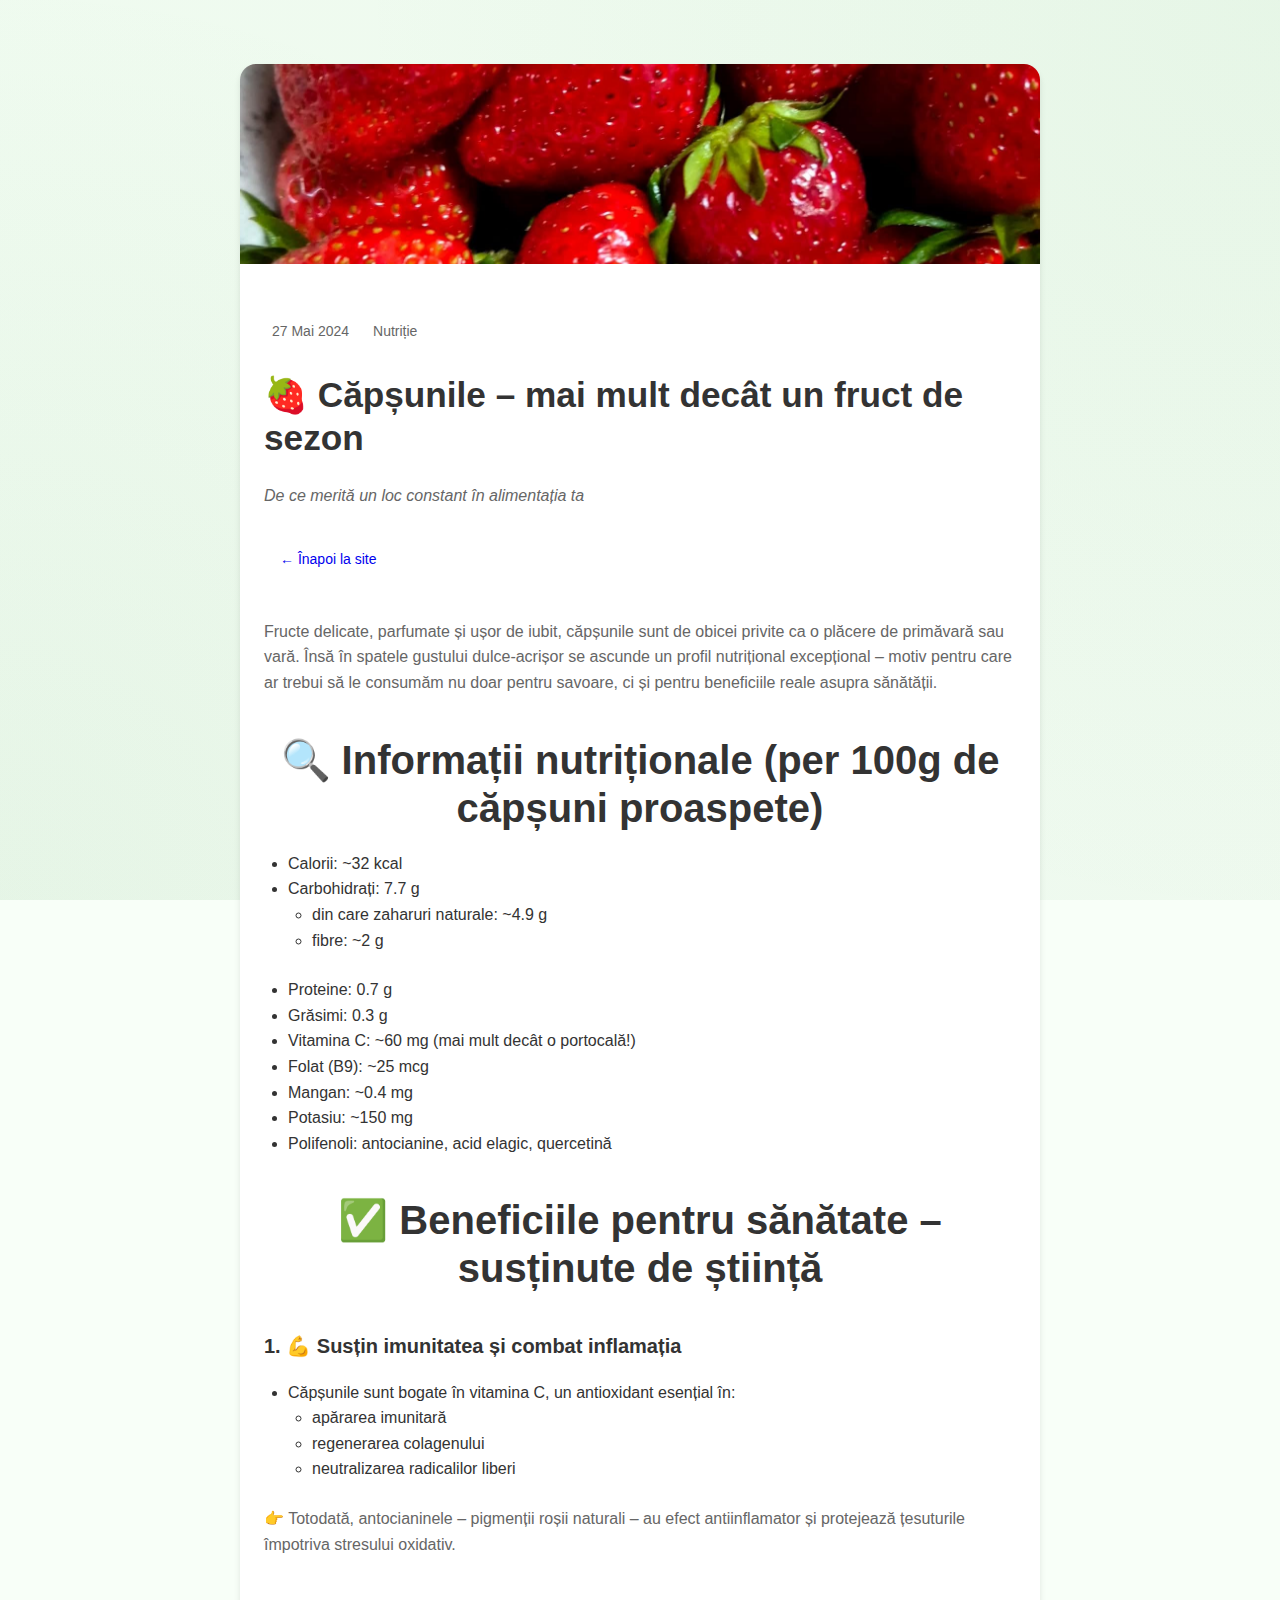
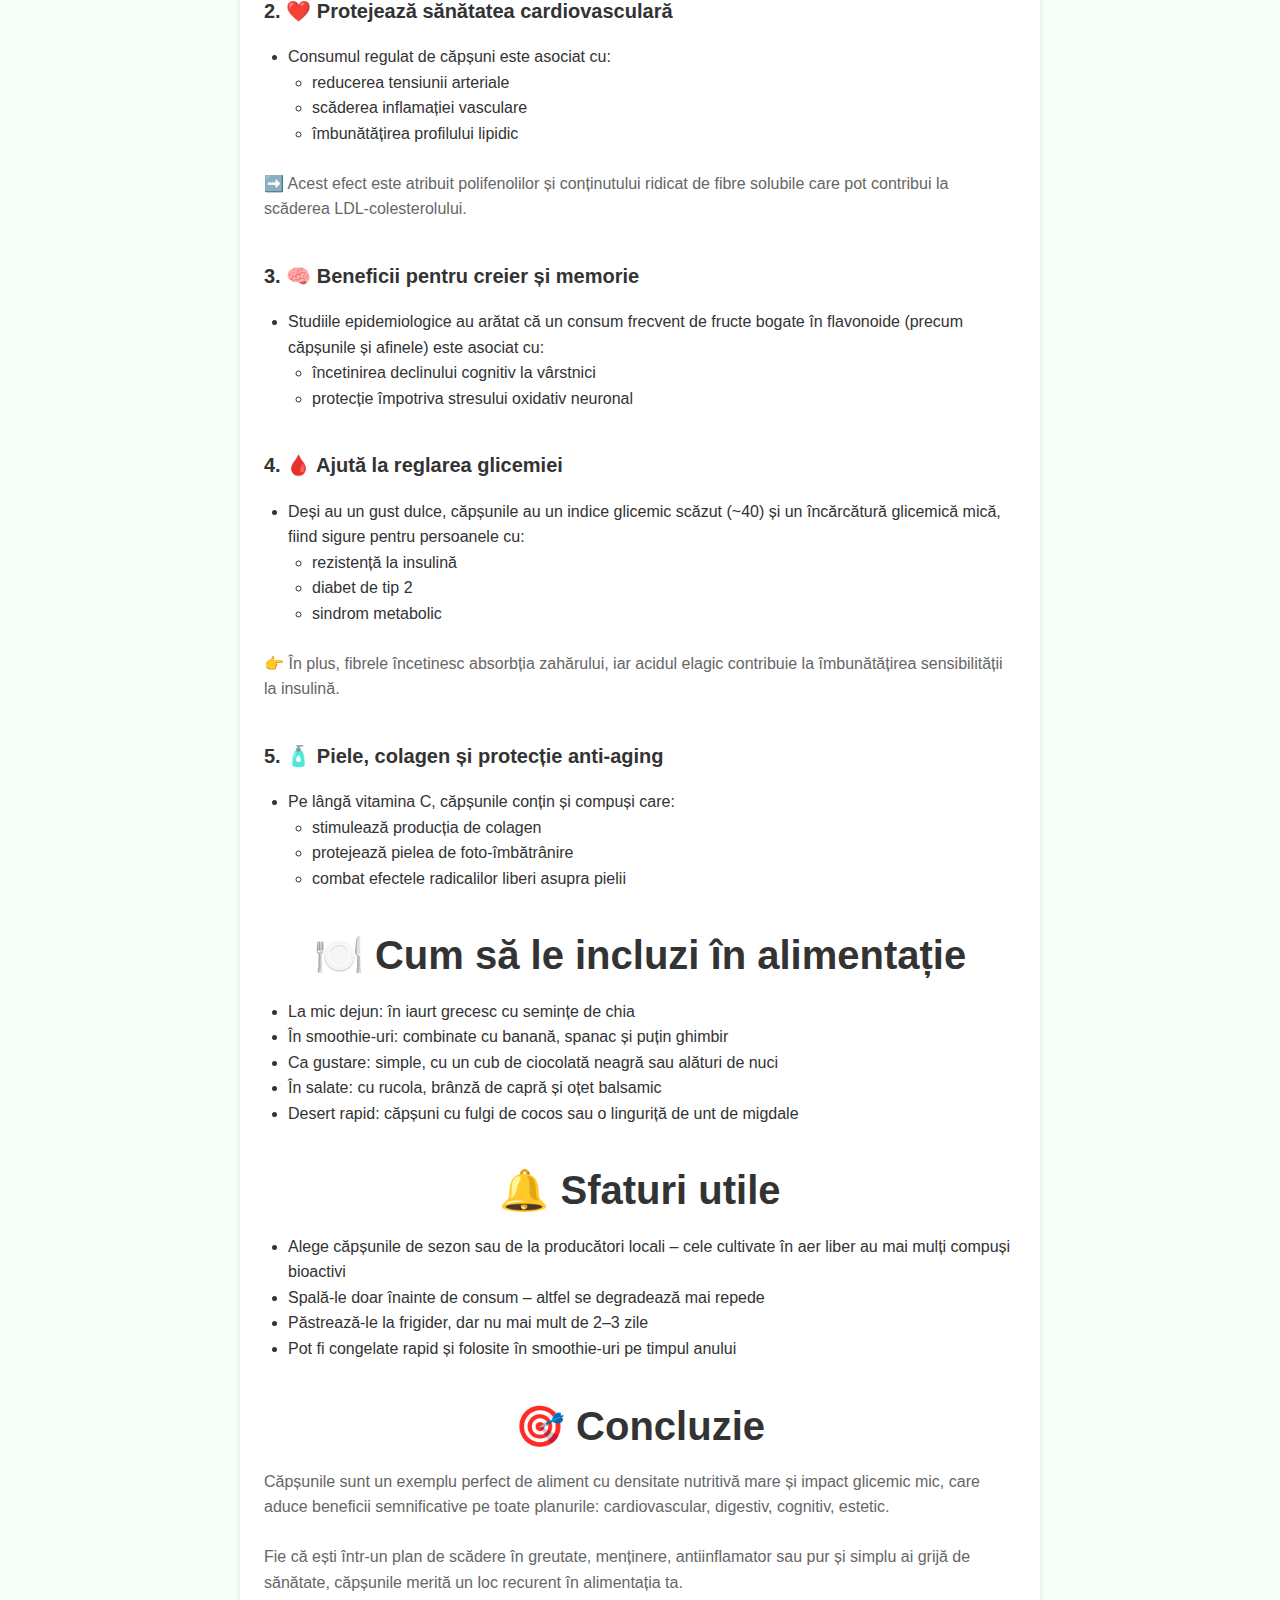
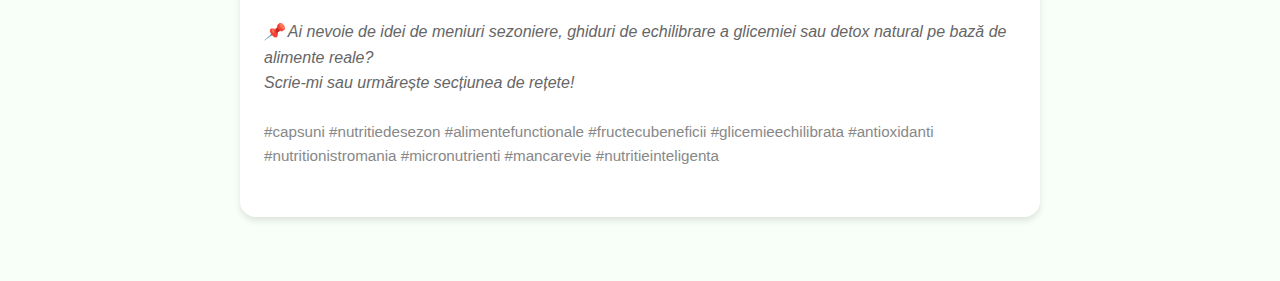
<file: capsuni.html>
<!DOCTYPE html>
<html lang="ro">
<head>
    <meta charset="UTF-8">
    <meta name="viewport" content="width=device-width, initial-scale=1.0">
    <title>Căpșunile – mai mult decât un fruct de sezon | Diana Scarlet</title>
    <link rel="stylesheet" href="styles.css">
    <style>
        .article-section h2, .article-section h3 {
            margin-top: 2.5rem;
            margin-bottom: 1.2rem;
        }
        .article-section p, .article-section ul, .article-section blockquote {
            margin-bottom: 1.5rem;
        }
        .article-section ul {
            padding-left: 1.5rem;
        }
        .article-section blockquote {
            margin-top: 1.2rem;
            margin-bottom: 1.5rem;
            padding: 1rem 1.5rem;
            background: #f5f9f5;
            border-left: 4px solid var(--primary-color);
            font-style: italic;
            color: #388E3C;
        }
        .blog-image {
            margin-bottom: 2rem;
        }
        .blog-meta {
            margin-bottom: 2rem;
        }
        .btn-back {
            margin-bottom: 2.5rem;
        }
    </style>
</head>
<body>
    <div class="container" style="padding-top: 4rem; padding-bottom: 4rem;">
        <div class="blog-card" style="max-width: 800px; margin: 0 auto;">
            <div class="blog-image">
                <img src="./assets/images/blog/capsuni.jpg" alt="Articol despre căpșuni">
            </div>
            <div class="blog-content article-section">
                <div class="blog-meta">
                    <span class="date"><i class="far fa-calendar"></i> 27 Mai 2024</span>
                    <span class="category"><i class="fas fa-tag"></i> Nutriție</span>
                </div>
                <h1 style="font-size:2.2rem; margin-bottom: 1.5rem;">🍓 Căpșunile – mai mult decât un fruct de sezon</h1>
                <p style="margin-bottom: 2rem;"><em>De ce merită un loc constant în alimentația ta</em></p>
                <a href="index.html" class="btn btn-small btn-back">&larr; Înapoi la site</a>
                <section>
                    <p>Fructe delicate, parfumate și ușor de iubit, căpșunile sunt de obicei privite ca o plăcere de primăvară sau vară. Însă în spatele gustului dulce-acrișor se ascunde un profil nutrițional excepțional – motiv pentru care ar trebui să le consumăm nu doar pentru savoare, ci și pentru beneficiile reale asupra sănătății.</p>
                    <h2>🔍 Informații nutriționale (per 100g de căpșuni proaspete)</h2>
                    <ul>
                        <li>Calorii: ~32 kcal</li>
                        <li>Carbohidrați: 7.7 g<ul>
                            <li>din care zaharuri naturale: ~4.9 g</li>
                            <li>fibre: ~2 g</li>
                        </ul></li>
                        <li>Proteine: 0.7 g</li>
                        <li>Grăsimi: 0.3 g</li>
                        <li>Vitamina C: ~60 mg (mai mult decât o portocală!)</li>
                        <li>Folat (B9): ~25 mcg</li>
                        <li>Mangan: ~0.4 mg</li>
                        <li>Potasiu: ~150 mg</li>
                        <li>Polifenoli: antocianine, acid elagic, quercetină</li>
                    </ul>
                    <h2>✅ Beneficiile pentru sănătate – susținute de știință</h2>
                    <h3>1. 💪 Susțin imunitatea și combat inflamația</h3>
                    <ul>
                        <li>Căpșunile sunt bogate în vitamina C, un antioxidant esențial în:
                            <ul>
                                <li>apărarea imunitară</li>
                                <li>regenerarea colagenului</li>
                                <li>neutralizarea radicalilor liberi</li>
                            </ul>
                        </li>
                    </ul>
                    <p>👉 Totodată, antocianinele – pigmenții roșii naturali – au efect antiinflamator și protejează țesuturile împotriva stresului oxidativ.</p>
                    <h3>2. ❤️ Protejează sănătatea cardiovasculară</h3>
                    <ul>
                        <li>Consumul regulat de căpșuni este asociat cu:
                            <ul>
                                <li>reducerea tensiunii arteriale</li>
                                <li>scăderea inflamației vasculare</li>
                                <li>îmbunătățirea profilului lipidic</li>
                            </ul>
                        </li>
                    </ul>
                    <p>➡️ Acest efect este atribuit polifenolilor și conținutului ridicat de fibre solubile care pot contribui la scăderea LDL-colesterolului.</p>
                    <h3>3. 🧠 Beneficii pentru creier și memorie</h3>
                    <ul>
                        <li>Studiile epidemiologice au arătat că un consum frecvent de fructe bogate în flavonoide (precum căpșunile și afinele) este asociat cu:
                            <ul>
                                <li>încetinirea declinului cognitiv la vârstnici</li>
                                <li>protecție împotriva stresului oxidativ neuronal</li>
                            </ul>
                        </li>
                    </ul>
                    <h3>4. 🩸 Ajută la reglarea glicemiei</h3>
                    <ul>
                        <li>Deși au un gust dulce, căpșunile au un indice glicemic scăzut (~40) și un încărcătură glicemică mică, fiind sigure pentru persoanele cu:
                            <ul>
                                <li>rezistență la insulină</li>
                                <li>diabet de tip 2</li>
                                <li>sindrom metabolic</li>
                            </ul>
                        </li>
                    </ul>
                    <p>👉 În plus, fibrele încetinesc absorbția zahărului, iar acidul elagic contribuie la îmbunătățirea sensibilității la insulină.</p>
                    <h3>5. 🧴 Piele, colagen și protecție anti-aging</h3>
                    <ul>
                        <li>Pe lângă vitamina C, căpșunile conțin și compuși care:
                            <ul>
                                <li>stimulează producția de colagen</li>
                                <li>protejează pielea de foto-îmbătrânire</li>
                                <li>combat efectele radicalilor liberi asupra pielii</li>
                            </ul>
                        </li>
                    </ul>
                    <h2>🍽️ Cum să le incluzi în alimentație</h2>
                    <ul>
                        <li>La mic dejun: în iaurt grecesc cu semințe de chia</li>
                        <li>În smoothie-uri: combinate cu banană, spanac și puțin ghimbir</li>
                        <li>Ca gustare: simple, cu un cub de ciocolată neagră sau alături de nuci</li>
                        <li>În salate: cu rucola, brânză de capră și oțet balsamic</li>
                        <li>Desert rapid: căpșuni cu fulgi de cocos sau o linguriță de unt de migdale</li>
                    </ul>
                    <h2>🔔 Sfaturi utile</h2>
                    <ul>
                        <li>Alege căpșunile de sezon sau de la producători locali – cele cultivate în aer liber au mai mulți compuși bioactivi</li>
                        <li>Spală-le doar înainte de consum – altfel se degradează mai repede</li>
                        <li>Păstrează-le la frigider, dar nu mai mult de 2–3 zile</li>
                        <li>Pot fi congelate rapid și folosite în smoothie-uri pe timpul anului</li>
                    </ul>
                    <h2>🎯 Concluzie</h2>
                    <p>Căpșunile sunt un exemplu perfect de aliment cu densitate nutritivă mare și impact glicemic mic, care aduce beneficii semnificative pe toate planurile: cardiovascular, digestiv, cognitiv, estetic.</p>
                    <p>Fie că ești într-un plan de scădere în greutate, menținere, antiinflamator sau pur și simplu ai grijă de sănătate, căpșunile merită un loc recurent în alimentația ta.</p>
                    <p><em>📌 Ai nevoie de idei de meniuri sezoniere, ghiduri de echilibrare a glicemiei sau detox natural pe bază de alimente reale?<br>
                    Scrie-mi sau urmărește secțiunea de rețete!</em></p>
                    <p style="font-size:0.95em;color:#888;">#capsuni #nutritiedesezon #alimentefunctionale #fructecubeneficii #glicemieechilibrata #antioxidanti #nutritionistromania #micronutrienti #mancarevie #nutritieinteligenta</p>
                </section>
            </div>
        </div>
    </div>
</body>
</html>
</file>
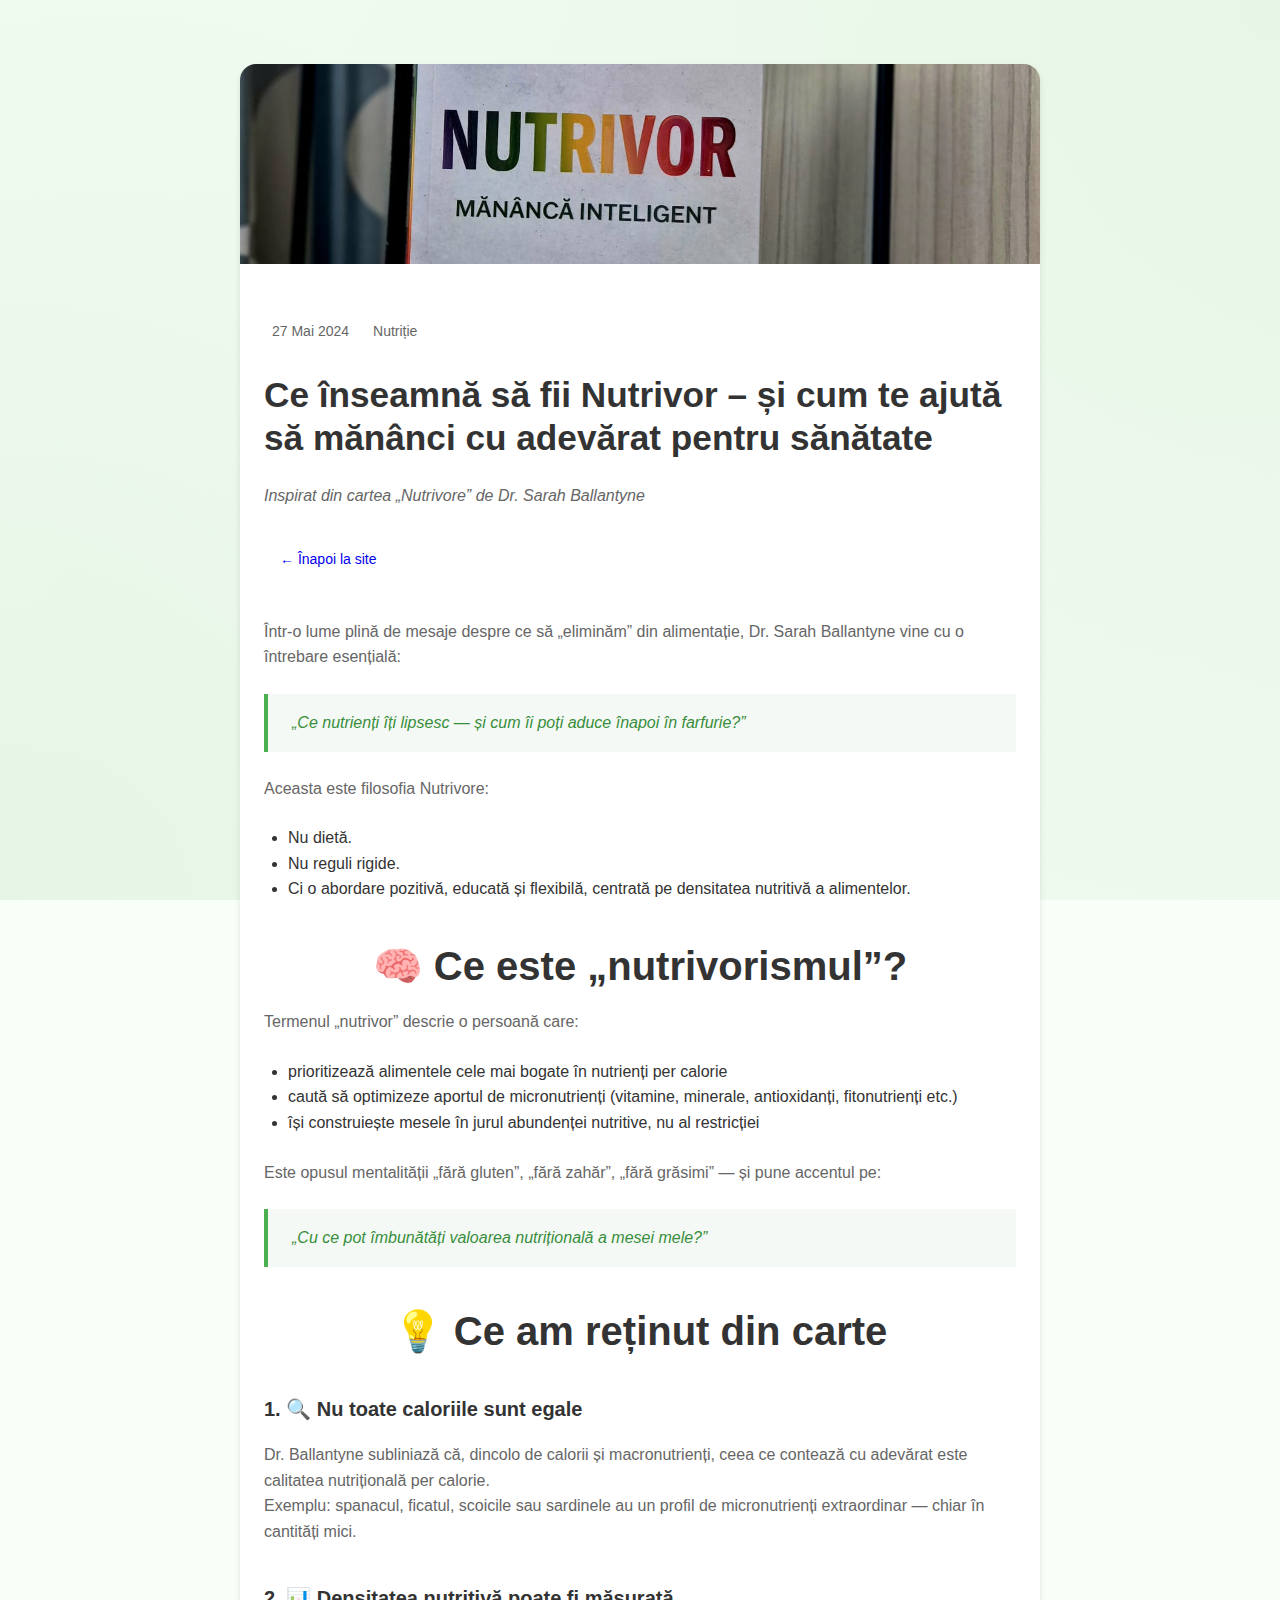
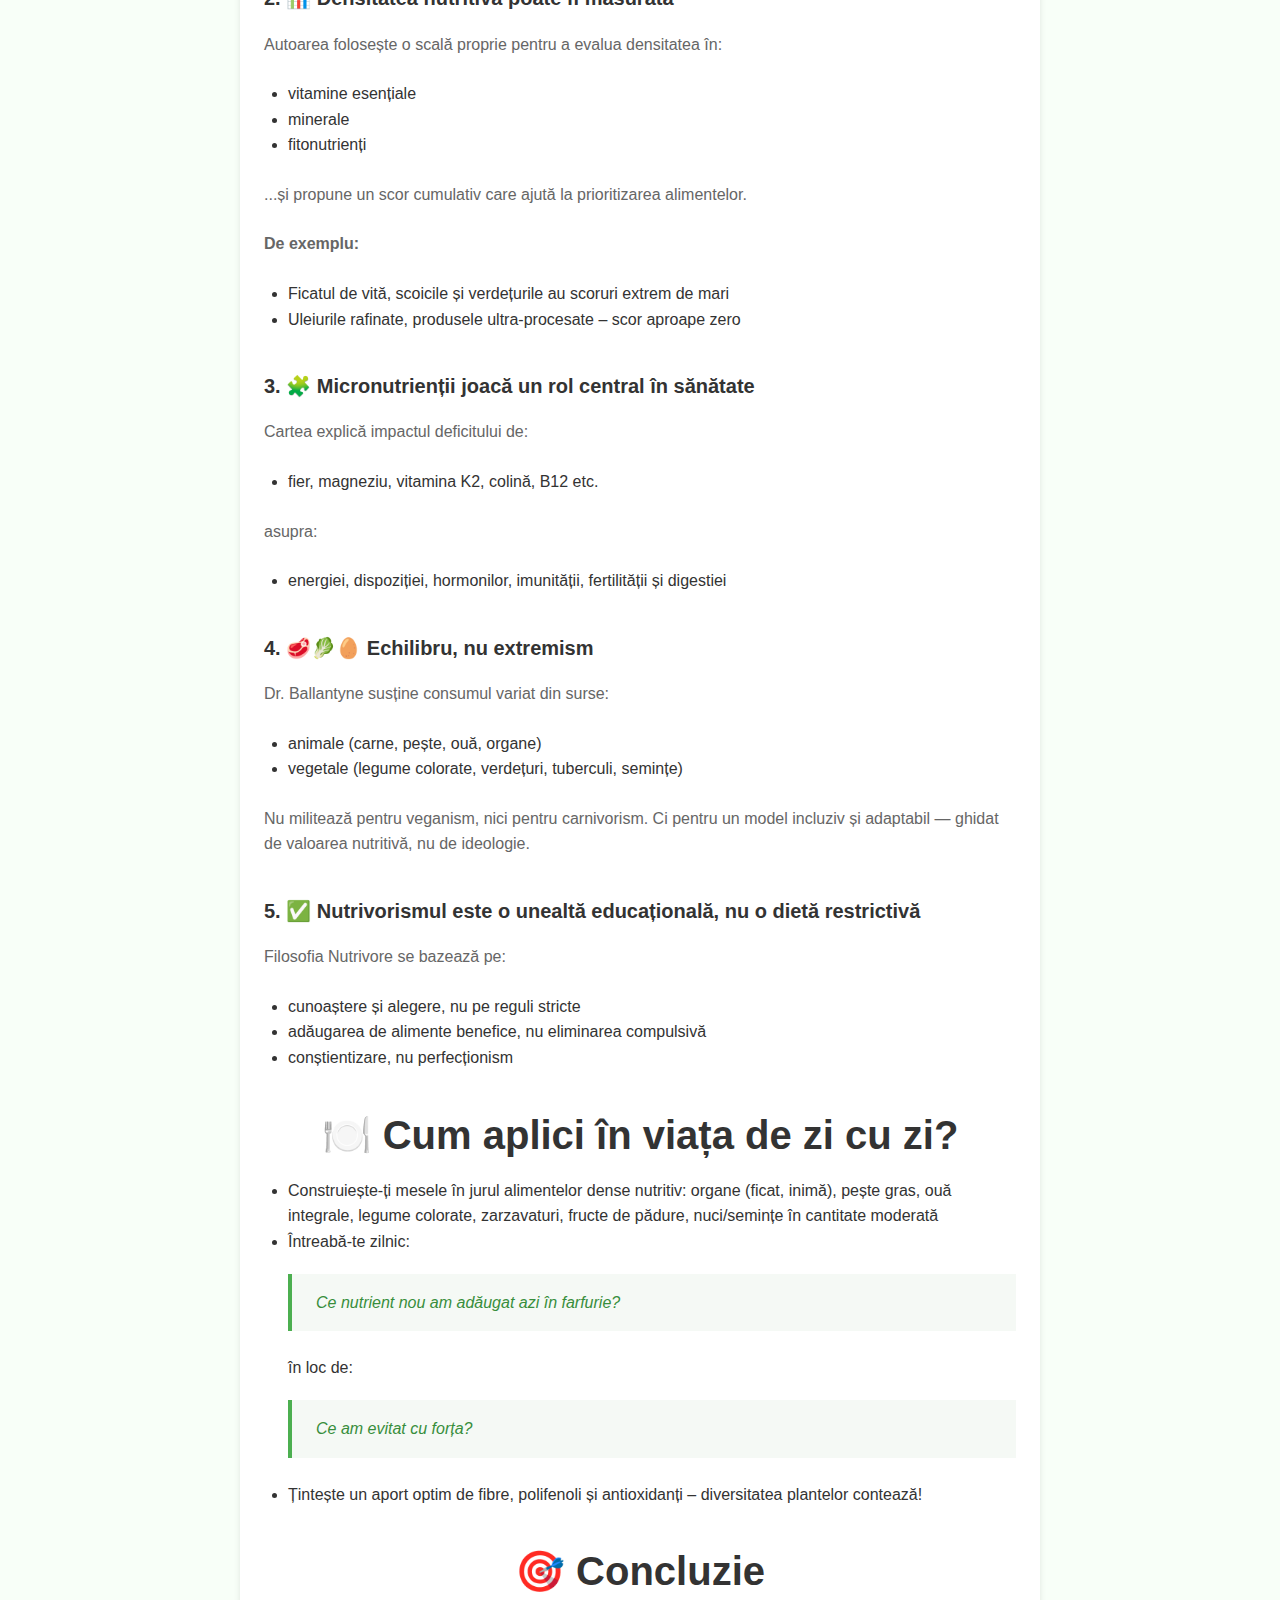
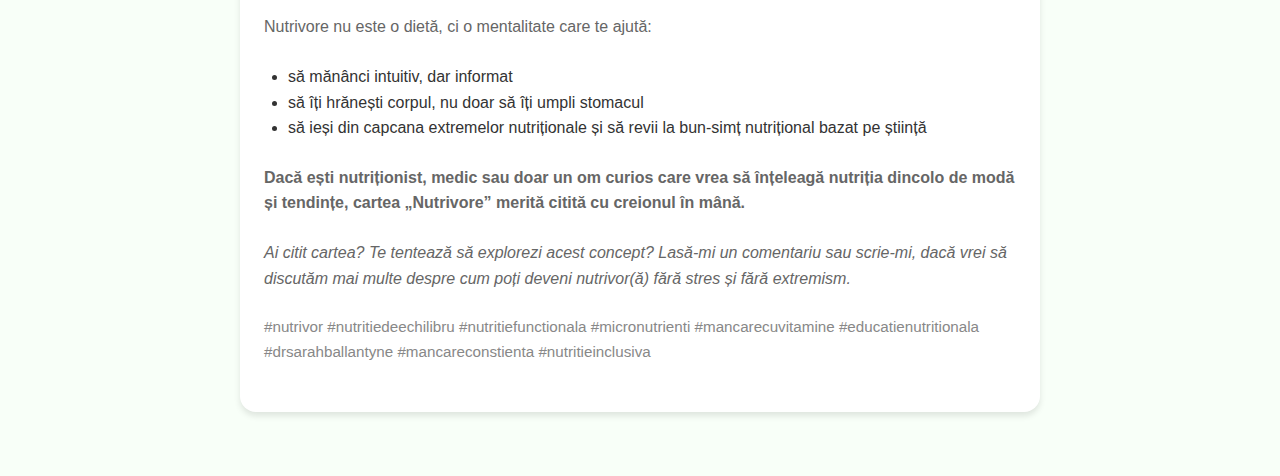
<file: nutrivor.html>
<!DOCTYPE html>
<html lang="ro">
<head>
    <meta charset="UTF-8">
    <meta name="viewport" content="width=device-width, initial-scale=1.0">
    <title>Ce înseamnă să fii Nutrivor | Diana Scarlet</title>
    <link rel="stylesheet" href="styles.css">
    <style>
        .article-section h2, .article-section h3 {
            margin-top: 2.5rem;
            margin-bottom: 1.2rem;
        }
        .article-section p, .article-section ul, .article-section blockquote {
            margin-bottom: 1.5rem;
        }
        .article-section ul {
            padding-left: 1.5rem;
        }
        .article-section blockquote {
            margin-top: 1.2rem;
            margin-bottom: 1.5rem;
            padding: 1rem 1.5rem;
            background: #f5f9f5;
            border-left: 4px solid var(--primary-color);
            font-style: italic;
            color: #388E3C;
        }
        .blog-image {
            margin-bottom: 2rem;
        }
        .blog-meta {
            margin-bottom: 2rem;
        }
        .btn-back {
            margin-bottom: 2.5rem;
        }
    </style>
</head>
<body>
    <div class="container" style="padding-top: 4rem; padding-bottom: 4rem;">
        <div class="blog-card" style="max-width: 800px; margin: 0 auto;">
            <div class="blog-image">
                <img src="./assets/images/blog/nutrivor.jpg" alt="Articol despre nutrivorism">
            </div>
            <div class="blog-content article-section">
                <div class="blog-meta">
                    <span class="date"><i class="far fa-calendar"></i> 27 Mai 2024</span>
                    <span class="category"><i class="fas fa-tag"></i> Nutriție</span>
                </div>
                <h1 style="font-size:2.2rem; margin-bottom: 1.5rem;">Ce înseamnă să fii Nutrivor – și cum te ajută să mănânci cu adevărat pentru sănătate</h1>
                <p style="margin-bottom: 2rem;"><em>Inspirat din cartea „Nutrivore” de Dr. Sarah Ballantyne</em></p>
                <a href="index.html" class="btn btn-small btn-back">&larr; Înapoi la site</a>
                <section>
                    <p>Într-o lume plină de mesaje despre ce să „eliminăm” din alimentație, Dr. Sarah Ballantyne vine cu o întrebare esențială:</p>
                    <blockquote>„Ce nutrienți îți lipsesc — și cum îi poți aduce înapoi în farfurie?”</blockquote>
                    <p>Aceasta este filosofia Nutrivore:</p>
                    <ul>
                        <li>Nu dietă.</li>
                        <li>Nu reguli rigide.</li>
                        <li>Ci o abordare pozitivă, educată și flexibilă, centrată pe densitatea nutritivă a alimentelor.</li>
                    </ul>
                    <h2>🧠 Ce este „nutrivorismul”?</h2>
                    <p>Termenul „nutrivor” descrie o persoană care:</p>
                    <ul>
                        <li>prioritizează alimentele cele mai bogate în nutrienți per calorie</li>
                        <li>caută să optimizeze aportul de micronutrienți (vitamine, minerale, antioxidanți, fitonutrienți etc.)</li>
                        <li>își construiește mesele în jurul abundenței nutritive, nu al restricției</li>
                    </ul>
                    <p>Este opusul mentalității „fără gluten”, „fără zahăr”, „fără grăsimi” — și pune accentul pe:</p>
                    <blockquote>„Cu ce pot îmbunătăți valoarea nutrițională a mesei mele?”</blockquote>
                    <h2>💡 Ce am reținut din carte</h2>
                    <h3>1. 🔍 Nu toate caloriile sunt egale</h3>
                    <p>Dr. Ballantyne subliniază că, dincolo de calorii și macronutrienți, ceea ce contează cu adevărat este calitatea nutrițională per calorie.<br>Exemplu: spanacul, ficatul, scoicile sau sardinele au un profil de micronutrienți extraordinar — chiar în cantități mici.</p>
                    <h3>2. 📊 Densitatea nutritivă poate fi măsurată</h3>
                    <p>Autoarea folosește o scală proprie pentru a evalua densitatea în:</p>
                    <ul>
                        <li>vitamine esențiale</li>
                        <li>minerale</li>
                        <li>fitonutrienți</li>
                    </ul>
                    <p>...și propune un scor cumulativ care ajută la prioritizarea alimentelor.</p>
                    <p><strong>De exemplu:</strong></p>
                    <ul>
                        <li>Ficatul de vită, scoicile și verdețurile au scoruri extrem de mari</li>
                        <li>Uleiurile rafinate, produsele ultra-procesate – scor aproape zero</li>
                    </ul>
                    <h3>3. 🧩 Micronutrienții joacă un rol central în sănătate</h3>
                    <p>Cartea explică impactul deficitului de:</p>
                    <ul>
                        <li>fier, magneziu, vitamina K2, colină, B12 etc.</li>
                    </ul>
                    <p>asupra:</p>
                    <ul>
                        <li>energiei, dispoziției, hormonilor, imunității, fertilității și digestiei</li>
                    </ul>
                    <h3>4. 🥩🥬🥚 Echilibru, nu extremism</h3>
                    <p>Dr. Ballantyne susține consumul variat din surse:</p>
                    <ul>
                        <li>animale (carne, pește, ouă, organe)</li>
                        <li>vegetale (legume colorate, verdețuri, tuberculi, semințe)</li>
                    </ul>
                    <p>Nu militează pentru veganism, nici pentru carnivorism. Ci pentru un model incluziv și adaptabil — ghidat de valoarea nutritivă, nu de ideologie.</p>
                    <h3>5. ✅ Nutrivorismul este o unealtă educațională, nu o dietă restrictivă</h3>
                    <p>Filosofia Nutrivore se bazează pe:</p>
                    <ul>
                        <li>cunoaștere și alegere, nu pe reguli stricte</li>
                        <li>adăugarea de alimente benefice, nu eliminarea compulsivă</li>
                        <li>conștientizare, nu perfecționism</li>
                    </ul>
                    <h2>🍽️ Cum aplici în viața de zi cu zi?</h2>
                    <ul>
                        <li>Construiește-ți mesele în jurul alimentelor dense nutritiv: organe (ficat, inimă), pește gras, ouă integrale, legume colorate, zarzavaturi, fructe de pădure, nuci/semințe în cantitate moderată</li>
                        <li>Întreabă-te zilnic: <blockquote>Ce nutrient nou am adăugat azi în farfurie?</blockquote> în loc de: <blockquote>Ce am evitat cu forța?</blockquote></li>
                        <li>Țintește un aport optim de fibre, polifenoli și antioxidanți – diversitatea plantelor contează!</li>
                    </ul>
                    <h2>🎯 Concluzie</h2>
                    <p>Nutrivore nu este o dietă, ci o mentalitate care te ajută:</p>
                    <ul>
                        <li>să mănânci intuitiv, dar informat</li>
                        <li>să îți hrănești corpul, nu doar să îți umpli stomacul</li>
                        <li>să ieși din capcana extremelor nutriționale și să revii la bun-simț nutrițional bazat pe știință</li>
                    </ul>
                    <p><strong>Dacă ești nutriționist, medic sau doar un om curios care vrea să înțeleagă nutriția dincolo de modă și tendințe, cartea „Nutrivore” merită citită cu creionul în mână.</strong></p>
                    <p><em>Ai citit cartea? Te tentează să explorezi acest concept? Lasă-mi un comentariu sau scrie-mi, dacă vrei să discutăm mai multe despre cum poți deveni nutrivor(ă) fără stres și fără extremism.</em></p>
                    <p style="font-size:0.95em;color:#888;">#nutrivor #nutritiedeechilibru #nutritiefunctionala #micronutrienti #mancarecuvitamine #educatienutritionala #drsarahballantyne #mancareconstienta #nutritieinclusiva</p>
                </section>
            </div>
        </div>
    </div>
</body>
</html>
</file>
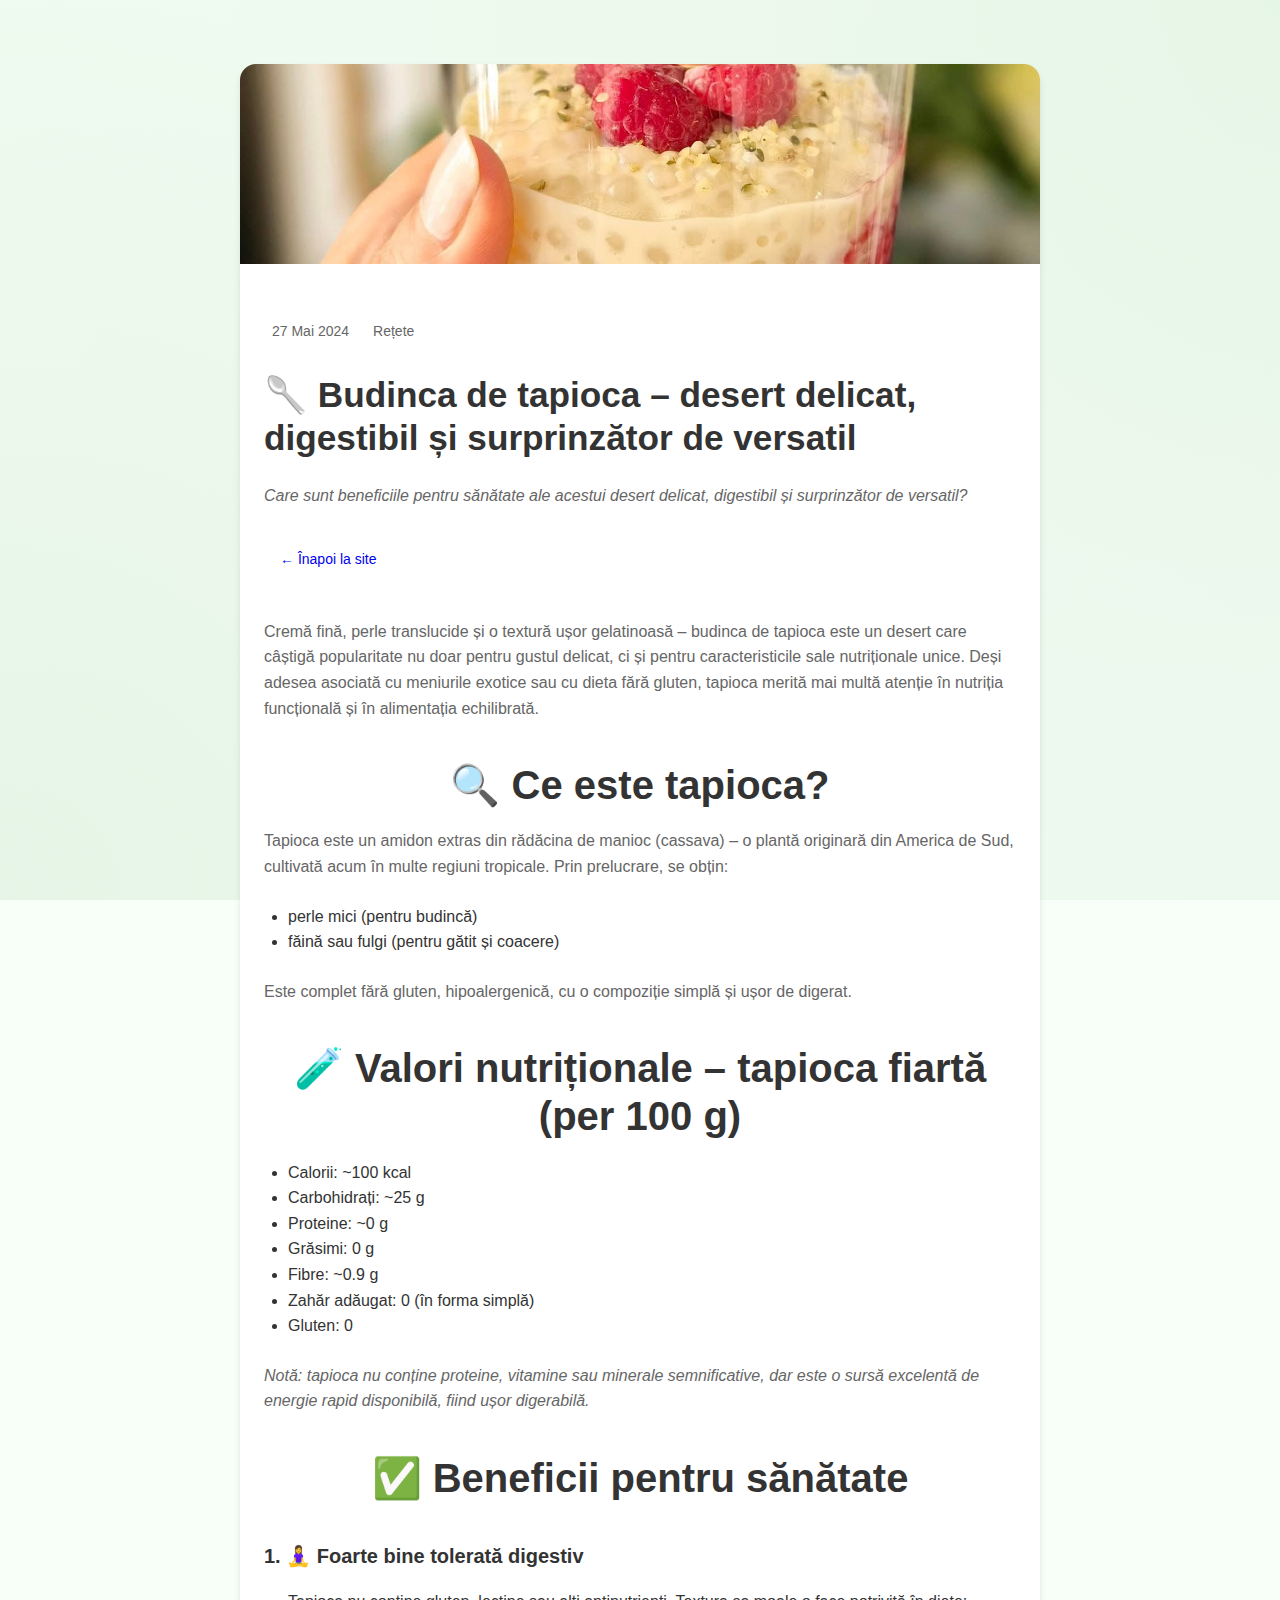
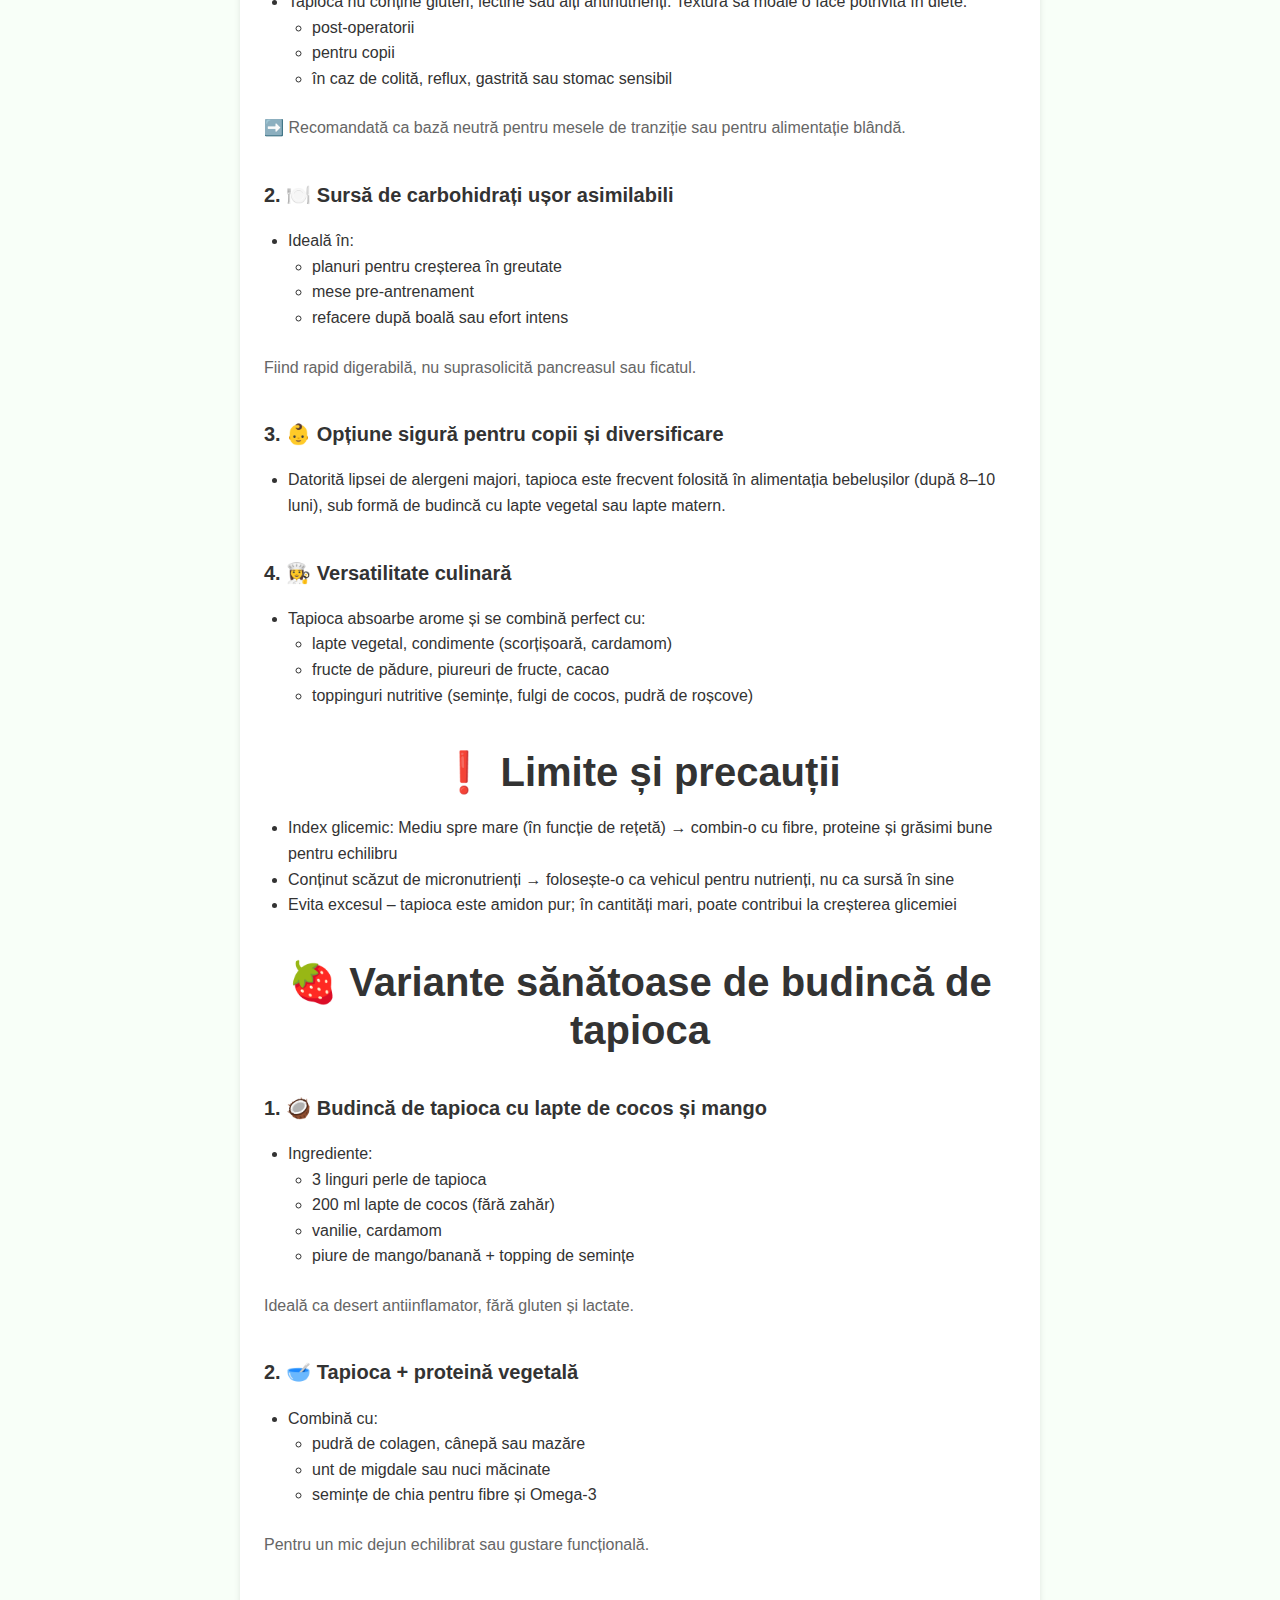
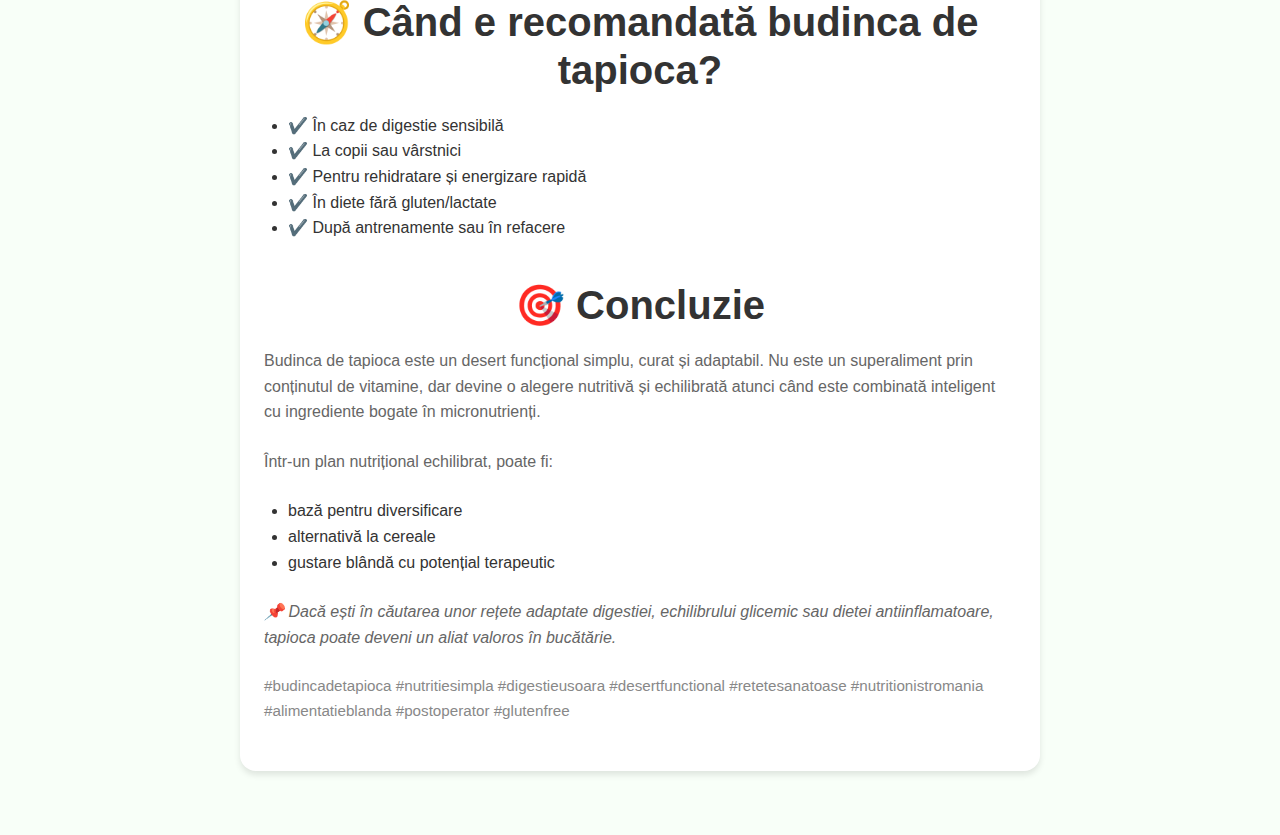
<file: tapioca.html>
<!DOCTYPE html>
<html lang="ro">
<head>
    <meta charset="UTF-8">
    <meta name="viewport" content="width=device-width, initial-scale=1.0">
    <title>Budinca de tapioca | Diana Scarlet</title>
    <link rel="stylesheet" href="styles.css">
    <style>
        .article-section h2, .article-section h3 {
            margin-top: 2.5rem;
            margin-bottom: 1.2rem;
        }
        .article-section p, .article-section ul, .article-section blockquote {
            margin-bottom: 1.5rem;
        }
        .article-section ul {
            padding-left: 1.5rem;
        }
        .article-section blockquote {
            margin-top: 1.2rem;
            margin-bottom: 1.5rem;
            padding: 1rem 1.5rem;
            background: #f5f9f5;
            border-left: 4px solid var(--primary-color);
            font-style: italic;
            color: #388E3C;
        }
        .blog-image {
            margin-bottom: 2rem;
        }
        .blog-meta {
            margin-bottom: 2rem;
        }
        .btn-back {
            margin-bottom: 2.5rem;
        }
    </style>
</head>
<body>
    <div class="container" style="padding-top: 4rem; padding-bottom: 4rem;">
        <div class="blog-card" style="max-width: 800px; margin: 0 auto;">
            <div class="blog-image">
                <img src="./assets/images/blog/tapioca.jpg" alt="Articol despre budinca de tapioca">
            </div>
            <div class="blog-content article-section">
                <div class="blog-meta">
                    <span class="date"><i class="far fa-calendar"></i> 27 Mai 2024</span>
                    <span class="category"><i class="fas fa-tag"></i> Rețete</span>
                </div>
                <h1 style="font-size:2.2rem; margin-bottom: 1.5rem;">🥄 Budinca de tapioca – desert delicat, digestibil și surprinzător de versatil</h1>
                <p style="margin-bottom: 2rem;"><em>Care sunt beneficiile pentru sănătate ale acestui desert delicat, digestibil și surprinzător de versatil?</em></p>
                <a href="index.html" class="btn btn-small btn-back">&larr; Înapoi la site</a>
                <section>
                    <p>Cremă fină, perle translucide și o textură ușor gelatinoasă – budinca de tapioca este un desert care câștigă popularitate nu doar pentru gustul delicat, ci și pentru caracteristicile sale nutriționale unice. Deși adesea asociată cu meniurile exotice sau cu dieta fără gluten, tapioca merită mai multă atenție în nutriția funcțională și în alimentația echilibrată.</p>
                    <h2>🔍 Ce este tapioca?</h2>
                    <p>Tapioca este un amidon extras din rădăcina de manioc (cassava) – o plantă originară din America de Sud, cultivată acum în multe regiuni tropicale. Prin prelucrare, se obțin:</p>
                    <ul>
                        <li>perle mici (pentru budincă)</li>
                        <li>făină sau fulgi (pentru gătit și coacere)</li>
                    </ul>
                    <p>Este complet fără gluten, hipoalergenică, cu o compoziție simplă și ușor de digerat.</p>
                    <h2>🧪 Valori nutriționale – tapioca fiartă (per 100 g)</h2>
                    <ul>
                        <li>Calorii: ~100 kcal</li>
                        <li>Carbohidrați: ~25 g</li>
                        <li>Proteine: ~0 g</li>
                        <li>Grăsimi: 0 g</li>
                        <li>Fibre: ~0.9 g</li>
                        <li>Zahăr adăugat: 0 (în forma simplă)</li>
                        <li>Gluten: 0</li>
                    </ul>
                    <p><em>Notă: tapioca nu conține proteine, vitamine sau minerale semnificative, dar este o sursă excelentă de energie rapid disponibilă, fiind ușor digerabilă.</em></p>
                    <h2>✅ Beneficii pentru sănătate</h2>
                    <h3>1. 🧘‍♀️ Foarte bine tolerată digestiv</h3>
                    <ul>
                        <li>Tapioca nu conține gluten, lectine sau alți antinutrienți. Textura sa moale o face potrivită în diete:
                            <ul>
                                <li>post-operatorii</li>
                                <li>pentru copii</li>
                                <li>în caz de colită, reflux, gastrită sau stomac sensibil</li>
                            </ul>
                        </li>
                    </ul>
                    <p>➡️ Recomandată ca bază neutră pentru mesele de tranziție sau pentru alimentație blândă.</p>
                    <h3>2. 🍽️ Sursă de carbohidrați ușor asimilabili</h3>
                    <ul>
                        <li>Ideală în:
                            <ul>
                                <li>planuri pentru creșterea în greutate</li>
                                <li>mese pre-antrenament</li>
                                <li>refacere după boală sau efort intens</li>
                            </ul>
                        </li>
                    </ul>
                    <p>Fiind rapid digerabilă, nu suprasolicită pancreasul sau ficatul.</p>
                    <h3>3. 👶 Opțiune sigură pentru copii și diversificare</h3>
                    <ul>
                        <li>Datorită lipsei de alergeni majori, tapioca este frecvent folosită în alimentația bebelușilor (după 8–10 luni), sub formă de budincă cu lapte vegetal sau lapte matern.</li>
                    </ul>
                    <h3>4. 👩‍🍳 Versatilitate culinară</h3>
                    <ul>
                        <li>Tapioca absoarbe arome și se combină perfect cu:
                            <ul>
                                <li>lapte vegetal, condimente (scorțișoară, cardamom)</li>
                                <li>fructe de pădure, piureuri de fructe, cacao</li>
                                <li>toppinguri nutritive (semințe, fulgi de cocos, pudră de roșcove)</li>
                            </ul>
                        </li>
                    </ul>
                    <h2>❗ Limite și precauții</h2>
                    <ul>
                        <li>Index glicemic: Mediu spre mare (în funcție de rețetă) → combin-o cu fibre, proteine și grăsimi bune pentru echilibru</li>
                        <li>Conținut scăzut de micronutrienți → folosește-o ca vehicul pentru nutrienți, nu ca sursă în sine</li>
                        <li>Evita excesul – tapioca este amidon pur; în cantități mari, poate contribui la creșterea glicemiei</li>
                    </ul>
                    <h2>🍓 Variante sănătoase de budincă de tapioca</h2>
                    <h3>1. 🥥 Budincă de tapioca cu lapte de cocos și mango</h3>
                    <ul>
                        <li>Ingrediente:
                            <ul>
                                <li>3 linguri perle de tapioca</li>
                                <li>200 ml lapte de cocos (fără zahăr)</li>
                                <li>vanilie, cardamom</li>
                                <li>piure de mango/banană + topping de semințe</li>
                            </ul>
                        </li>
                    </ul>
                    <p>Ideală ca desert antiinflamator, fără gluten și lactate.</p>
                    <h3>2. 🥣 Tapioca + proteină vegetală</h3>
                    <ul>
                        <li>Combină cu:
                            <ul>
                                <li>pudră de colagen, cânepă sau mazăre</li>
                                <li>unt de migdale sau nuci măcinate</li>
                                <li>semințe de chia pentru fibre și Omega-3</li>
                            </ul>
                        </li>
                    </ul>
                    <p>Pentru un mic dejun echilibrat sau gustare funcțională.</p>
                    <h2>🧭 Când e recomandată budinca de tapioca?</h2>
                    <ul>
                        <li>✔️ În caz de digestie sensibilă</li>
                        <li>✔️ La copii sau vârstnici</li>
                        <li>✔️ Pentru rehidratare și energizare rapidă</li>
                        <li>✔️ În diete fără gluten/lactate</li>
                        <li>✔️ După antrenamente sau în refacere</li>
                    </ul>
                    <h2>🎯 Concluzie</h2>
                    <p>Budinca de tapioca este un desert funcțional simplu, curat și adaptabil. Nu este un superaliment prin conținutul de vitamine, dar devine o alegere nutritivă și echilibrată atunci când este combinată inteligent cu ingrediente bogate în micronutrienți.</p>
                    <p>Într-un plan nutrițional echilibrat, poate fi:</p>
                    <ul>
                        <li>bază pentru diversificare</li>
                        <li>alternativă la cereale</li>
                        <li>gustare blândă cu potențial terapeutic</li>
                    </ul>
                    <p><em>📌 Dacă ești în căutarea unor rețete adaptate digestiei, echilibrului glicemic sau dietei antiinflamatoare, tapioca poate deveni un aliat valoros în bucătărie.</em></p>
                    <p style="font-size:0.95em;color:#888;">#budincadetapioca #nutritiesimpla #digestieusoara #desertfunctional #retetesanatoase #nutritionistromania #alimentatieblanda #postoperator #glutenfree</p>
                </section>
            </div>
        </div>
    </div>
</body>
</html>
</file>
<file: styles.css>
/* Reset and base styles */
* {
    margin: 0;
    padding: 0;
    box-sizing: border-box;
}

:root {
    --primary-color: #4CAF50;
    --secondary-color: #388E3C;
    --text-color: #333333;
    --light-text: #666666;
    --background: #ffffff;
    --light-background: #F5F9F5;
    --border-color: #E0E7E0;
    --gradient-start: #F8FFF8;
    --gradient-end: #E8F5E9;
    --section-gradient: linear-gradient(135deg, var(--gradient-start) 0%, var(--gradient-end) 100%);
}

html {
    scroll-behavior: smooth;
}

body {
    font-family: 'Inter', -apple-system, BlinkMacSystemFont, 'Segoe UI', Roboto, Oxygen, Ubuntu, Cantarell, sans-serif;
    line-height: 1.6;
    color: var(--text-color);
    background: var(--gradient-start);
    background-image: 
        linear-gradient(120deg, rgba(76, 175, 80, 0.05) 0%, rgba(56, 142, 60, 0.05) 100%),
        radial-gradient(circle at top right, rgba(76, 175, 80, 0.05) 0%, transparent 60%),
        radial-gradient(circle at bottom left, rgba(56, 142, 60, 0.05) 0%, transparent 60%);
    background-attachment: fixed;
}

.container {
    max-width: 1200px;
    margin: 0 auto;
    padding: 0 2rem;
}

/* Typography */
h1, h2, h3 {
    line-height: 1.2;
    margin-bottom: 1rem;
}

h1 {
    font-size: 3.5rem;
    font-weight: 700;
}

h2 {
    font-size: 2.5rem;
    text-align: center;
    margin-bottom: 3rem;
}

h3 {
    font-size: 1.5rem;
}

/* Navigation */
.navbar {
    position: fixed;
    top: 0;
    left: 0;
    right: 0;
    background: rgba(255, 255, 255, 0.95);
    backdrop-filter: blur(10px);
    z-index: 1000;
    box-shadow: 0 1px 3px rgba(0, 0, 0, 0.1);
}

.navbar .container {
    display: flex;
    justify-content: space-between;
    align-items: center;
    height: 4rem;
    padding: 0 1rem;
    position: relative;
}

.logo {
    display: flex;
    align-items: center;
    gap: 1rem;
    text-decoration: none;
    transition: all 0.3s ease;
}

.logo i {
    color: var(--primary-color);
    font-size: 2rem;
    transition: transform 0.3s ease;
    filter: drop-shadow(0 2px 4px rgba(76, 175, 80, 0.2));
}

.logo:hover i {
    transform: translateY(-2px) rotate(-5deg);
}

.logo-text {
    display: flex;
    flex-direction: column;
    line-height: 1;
}

.logo-name {
    font-family: 'Playfair Display', serif;
    font-size: 2rem;
    font-weight: 700;
    color: var(--text-color);
    letter-spacing: 1px;
    text-transform: capitalize;
    margin-bottom: 2px;
}

.logo-tagline {
    font-family: 'Montserrat', sans-serif;
    font-size: 0.85rem;
    font-weight: 300;
    color: var(--primary-color);
    letter-spacing: 2px;
    text-transform: uppercase;
    opacity: 0.9;
}

.nav-links {
    display: flex;
    gap: 2rem;
    list-style: none;
    margin: 0;
    padding: 0;
}

.nav-links a {
    text-decoration: none;
    color: var(--text-color);
    font-weight: 500;
    transition: color 0.3s ease;
}

.nav-links a:hover {
    color: var(--primary-color);
}

/* Mobile Menu Styles */
.mobile-menu-btn {
    position: relative;
    display: none;
    width: 30px;
    height: 24px;
    background: transparent;
    border: none;
    cursor: pointer;
    padding: 0;
    z-index: 1001;
}

.mobile-menu-btn span {
    position: absolute;
    width: 100%;
    height: 3px;
    background-color: var(--primary-color);
    border-radius: 3px;
    transition: all 0.3s ease;
}

.mobile-menu-btn span:first-child {
    top: 0;
}

.mobile-menu-btn span:nth-child(2) {
    top: 50%;
    transform: translateY(-50%);
}

.mobile-menu-btn span:last-child {
    bottom: 0;
}

/* Mobile Styles */
@media screen and (max-width: 768px) {
    .nav-links {
        display: none;
        position: fixed;
        top: 4rem;
        left: 0;
        right: 0;
        background: white;
        padding: 2rem;
        flex-direction: column;
        align-items: center;
        gap: 1.5rem;
    }

    .nav-links.active {
        display: flex;
    }

    .mobile-menu-btn {
        display: block;
        right: 1rem;
    }

    .mobile-menu-btn.active span:first-child {
        transform: translateY(10px) rotate(45deg);
    }

    .mobile-menu-btn.active span:nth-child(2) {
        opacity: 0;
    }

    .mobile-menu-btn.active span:last-child {
        transform: translateY(-10px) rotate(-45deg);
    }

    .logo-name {
        font-size: 1.75rem;
    }
    
    .logo-tagline {
        font-size: 0.75rem;
    }
    
    .logo i {
        font-size: 1.75rem;
    }
}

/* Hero Section */
.hero {
    min-height: 100vh;
    display: flex;
    align-items: center;
    position: relative;
    padding: 6rem 0;
    overflow: hidden;
}

.hero::before {
    content: '';
    position: absolute;
    top: 0;
    left: 0;
    right: 0;
    bottom: 0;
    background-image: url('./assets/images/hero/hero-background.jpeg');
    background-position: center;
    background-repeat: no-repeat;
    background-size: cover;
    z-index: -2;
}

.hero::after {
    content: '';
    position: absolute;
    top: 0;
    left: 0;
    right: 0;
    bottom: 0;
    background: linear-gradient(135deg, 
        rgba(255, 255, 255, 0.3) 0%, 
        rgba(255, 255, 255, 0.2) 100%
    );
    z-index: -1;
}

.hero .container {
    position: relative;
    z-index: 1;
}

.hero-content {
    text-align: center;
    max-width: 800px;
    margin: 0 auto;
    padding: 0 1rem;
    text-shadow: 0 2px 4px rgba(0, 0, 0, 0.1);
}

.hero-content h1 {
    color: var(--text-color);
    text-shadow: 0 2px 4px rgba(0, 0, 0, 0.1);
    margin-bottom: 3rem;
}

.hero-content .coach-name {
    font-size: 2rem;
    font-weight: 500;
    color: var(--primary-color);
    margin-bottom: 1rem;
    text-transform: uppercase;
    letter-spacing: 2px;
}

.hero-content .lead {
    color: var(--text-color);
    text-shadow: 0 2px 4px rgba(0, 0, 0, 0.1);
}

.highlight {
    color: var(--primary-color);
}

.lead {
    font-size: 1.5rem;
    color: var(--light-text);
    margin-bottom: 2rem;
}

/* Buttons */
.cta-buttons {
    display: flex;
    gap: 1rem;
    justify-content: center;
}

.cta-buttons .btn {
    flex: 1;
    text-align: center;
    max-width: 250px; /* Optional: add a max-width to prevent them from getting too wide on large screens */
}

.btn {
    display: inline-block;
    padding: 0.75rem 1.5rem;
    border-radius: 0.5rem;
    text-decoration: none;
    font-weight: 500;
    transition: all 0.3s ease;
}

.btn-primary {
    background-color: var(--primary-color);
    color: white;
}

.btn-primary:hover {
    background-color: var(--secondary-color);
}

.btn-secondary {
    border: 2px solid var(--primary-color);
    color: var(--primary-color);
}

.btn-secondary:hover {
    background-color: var(--primary-color);
    color: white;
}

.btn-small {
    padding: 0.5rem 1rem;
    font-size: 0.875rem;
}

/* About Section */
.about {
    padding: 6rem 0;
    background-color: var(--background);
    position: relative;
    overflow: hidden;
}

.about::before {
    content: '';
    position: absolute;
    top: 0;
    left: 0;
    right: 0;
    bottom: 0;
    background: linear-gradient(135deg, rgba(76, 175, 80, 0.03) 0%, rgba(56, 142, 60, 0.03) 100%);
    pointer-events: none;
}

.about-content {
    display: grid;
    grid-template-columns: 1fr 1.5fr;
    gap: 4rem;
    align-items: start;
}

.about-image {
    position: relative;
    border-radius: 1rem;
    overflow: hidden;
    box-shadow: 0 4px 20px rgba(0, 0, 0, 0.1);
}

.about-image img {
    width: 100%;
    height: auto;
    display: block;
    transition: transform 0.3s ease;
}

.about-image:hover img {
    transform: scale(1.02);
}

.about-text-content {
    display: flex;
    flex-direction: column;
    gap: 2rem;
}

.about-text p {
    margin-bottom: 1.5rem;
    color: var(--light-text);
}

.skills {
    background-color: var(--light-background);
    padding: 2rem;
    border-radius: 1rem;
}

.skill-tags {
    display: flex;
    flex-wrap: wrap;
    gap: 0.75rem;
    margin-top: 1rem;
}

.skill-tag {
    background-color: #E8F5E9;
    padding: 0.5rem 1rem;
    border-radius: 2rem;
    font-size: 0.875rem;
    color: var(--primary-color);
    border: 1px solid var(--border-color);
}

/* Projects Section (Services) */
.projects {
    padding: 6rem 0;
    background: var(--section-gradient);
}

.project-grid {
    display: grid;
    grid-template-columns: repeat(auto-fit, minmax(300px, 1fr));
    gap: 2rem;
}

.project-card {
    background-color: white;
    border-radius: 1rem;
    overflow: hidden;
    box-shadow: 0 4px 6px rgba(0, 0, 0, 0.1);
    transition: transform 0.3s ease, box-shadow 0.3s ease;
    display: flex;
    flex-direction: column;
}

.project-card:hover {
    transform: translateY(-5px);
    box-shadow: 0 8px 15px rgba(76, 175, 80, 0.1);
}

.project-image {
    height: 200px;
    overflow: hidden;
}

.project-image img {
    width: 100%;
    height: 100%;
    object-fit: cover;
}

.project-content {
    padding: 1.5rem;
    flex: 1;
    display: flex;
    flex-direction: column;
}

.project-content h3 {
    margin-bottom: 0.75rem;
    color: var(--text-color);
}

.project-content p {
    color: var(--light-text);
    margin-bottom: 1rem;
}

.project-tags {
    display: flex;
    flex-wrap: wrap;
    gap: 0.5rem;
    margin-bottom: 1.5rem;
}

.tag {
    background-color: var(--light-background);
    padding: 0.25rem 0.75rem;
    border-radius: 1rem;
    font-size: 0.75rem;
    color: var(--light-text);
}

/* Meal Features */
.meal-features {
    list-style: none;
    margin: 1.5rem 0;
}

.meal-features li {
    display: flex;
    align-items: center;
    gap: 0.75rem;
    margin-bottom: 0.75rem;
    color: var(--text-color);
    font-size: 0.95rem;
}

.meal-features li i {
    color: var(--primary-color);
    font-size: 0.875rem;
}

.project-content .btn {
    margin-top: auto;
}

/* Testimonials Section */
.testimonials {
    padding: 6rem 0;
    background: var(--section-gradient);
}

/* Carousel Container */
.carousel-container {
    position: relative;
    width: 100%;
    overflow: hidden;
    padding: 0 20px;
    margin: 0 auto;
    max-width: 1400px;
}

.carousel-track {
    display: flex;
    transition: transform 0.5s ease-in-out;
}

.carousel-slide {
    flex: 0 0 calc(100% / 4);
    padding: 10px;
    box-sizing: border-box;
}

/* Gallery Items */
.gallery-item {
    position: relative;
    width: 100%;
    height: 300px;
    border-radius: 8px;
    overflow: hidden;
    box-shadow: 0 2px 4px rgba(0, 0, 0, 0.1);
}

.gallery-item img {
    width: 100%;
    height: 100%;
    object-fit: cover;
    object-position: center;
    transition: transform 0.3s ease;
}

.gallery-overlay {
    position: absolute;
    bottom: 0;
    left: 0;
    right: 0;
    background: linear-gradient(
        to top,
        rgba(0, 0, 0, 0.8) 0%,
        rgba(0, 0, 0, 0.4) 50%,
        transparent 100%
    );
    padding: 2rem 1rem 1rem;
    transform: translateY(100%);
    transition: transform 0.3s ease;
}

.gallery-info {
    color: white;
    text-align: center;
}

.gallery-info h3 {
    font-size: 2rem;
    margin-bottom: 0.5rem;
    font-weight: 700;
}

.gallery-info p {
    font-size: 1rem;
    opacity: 0.9;
}

.gallery-item:hover img {
    transform: scale(1.05);
}

.gallery-item:hover .gallery-overlay {
    transform: translateY(0);
}

/* Carousel Navigation */
.carousel-btn {
    position: absolute;
    top: 50%;
    transform: translateY(-50%);
    width: 40px;
    height: 40px;
    border-radius: 50%;
    background-color: white;
    border: none;
    box-shadow: 0 2px 6px rgba(0, 0, 0, 0.15);
    cursor: pointer;
    display: flex;
    align-items: center;
    justify-content: center;
    z-index: 2;
    transition: all 0.3s ease;
}

.prev-btn {
    left: 10px;
}

.next-btn {
    right: 10px;
}

.carousel-btn i {
    color: var(--primary-color);
    font-size: 1rem;
}

.carousel-btn:hover {
    background-color: var(--primary-color);
}

.carousel-btn:hover i {
    color: white;
}

/* Carousel Dots */
.carousel-dots {
    display: flex;
    justify-content: center;
    gap: 0.5rem;
    margin-top: 1.5rem;
}

.dot {
    width: 10px;
    height: 10px;
    border-radius: 50%;
    background-color: var(--border-color);
    cursor: pointer;
    transition: all 0.3s ease;
}

.dot.active {
    background-color: var(--primary-color);
    transform: scale(1.2);
}

/* Responsive adjustments */
@media (max-width: 1200px) {
    .carousel-slide {
        flex: 0 0 calc(100% / 3);
    }
    .gallery-item {
        height: 280px;
    }
}

@media (max-width: 992px) {
    .carousel-slide {
        flex: 0 0 calc(100% / 2);
    }
    .gallery-item {
        height: 260px;
    }
}

@media (max-width: 576px) {
    .carousel-slide {
        flex: 0 0 100%;
    }
    .gallery-item {
        height: 240px;
    }
}

/* Blog Section */
.blog {
    padding: 6rem 0;
    background-color: var(--background);
    position: relative;
    overflow: hidden;
}

.blog::before {
    content: '';
    position: absolute;
    top: 0;
    left: 0;
    right: 0;
    bottom: 0;
    background: linear-gradient(135deg, rgba(76, 175, 80, 0.03) 0%, rgba(56, 142, 60, 0.03) 100%);
    pointer-events: none;
}

.blog-grid {
    display: grid;
    grid-template-columns: repeat(auto-fit, minmax(320px, 1fr));
    gap: 2.5rem;
    margin-top: 2rem;
}

.blog-card {
    background-color: white;
    border-radius: 1rem;
    overflow: hidden;
    box-shadow: 0 4px 6px rgba(0, 0, 0, 0.1);
    transition: transform 0.3s ease, box-shadow 0.3s ease;
}

.blog-card:hover {
    transform: translateY(-5px);
    box-shadow: 0 8px 15px rgba(76, 175, 80, 0.1);
}

.blog-image {
    position: relative;
    height: 200px;
    overflow: hidden;
}

.blog-image img {
    width: 100%;
    height: 100%;
    object-fit: cover;
    transition: transform 0.3s ease;
}

.blog-card:hover .blog-image img {
    transform: scale(1.05);
}

.blog-content {
    padding: 1.5rem;
}

.blog-meta {
    display: flex;
    gap: 1rem;
    font-size: 0.875rem;
    color: var(--light-text);
    margin-bottom: 1rem;
}

.blog-meta span {
    display: flex;
    align-items: center;
    gap: 0.5rem;
}

.blog-meta i {
    font-size: 1rem;
    color: var(--primary-color);
}

.blog-content h3 {
    font-size: 1.25rem;
    margin-bottom: 1rem;
    line-height: 1.4;
    color: var(--text-color);
}

.blog-content p {
    color: var(--light-text);
    margin-bottom: 1.5rem;
    line-height: 1.6;
}

@media (max-width: 768px) {
    .blog-grid {
        grid-template-columns: 1fr;
    }
}

/* Contact Section */
.contact {
    padding: 6rem 0;
    background-color: var(--background);
    position: relative;
    overflow: hidden;
}

.contact::before {
    content: '';
    position: absolute;
    top: 0;
    left: 0;
    right: 0;
    bottom: 0;
    background: linear-gradient(135deg, rgba(76, 175, 80, 0.03) 0%, rgba(56, 142, 60, 0.03) 100%);
    pointer-events: none;
}

.contact-content {
    max-width: 600px;
    margin: 0 auto;
}

.contact-info {
    display: flex;
    flex-direction: column;
    gap: 1.5rem;
}

.contact-item {
    display: flex;
    align-items: center;
    gap: 1rem;
}

.contact-item i {
    font-size: 1.5rem;
    color: var(--primary-color);
    transition: transform 0.3s ease;
}

.contact-item:hover i {
    transform: scale(1.1);
}

.contact-item a {
    color: var(--text-color);
    text-decoration: none;
    transition: color 0.3s ease;
}

.contact-item a:hover {
    color: var(--primary-color);
}

/* Footer */
.footer {
    background: linear-gradient(180deg, var(--gradient-start) 0%, var(--gradient-end) 100%);
    padding: 2rem 0;
    position: relative;
    overflow: hidden;
}

.footer::before {
    content: '';
    position: absolute;
    top: 0;
    left: 0;
    right: 0;
    bottom: 0;
    background: linear-gradient(135deg, rgba(76, 175, 80, 0.05) 0%, rgba(56, 142, 60, 0.05) 100%);
    pointer-events: none;
}

.footer-content {
    display: flex;
    flex-direction: column;
    gap: 2rem;
}

.newsletter-section {
    max-width: 600px;
    margin: 0 auto;
    text-align: center;
}

.newsletter-section h3 {
    color: var(--text-color);
    margin-bottom: 1rem;
}

.newsletter-section p {
    color: var(--light-text);
    margin-bottom: 1.5rem;
}

.newsletter-form .form-group {
    display: flex;
    gap: 1rem;
    margin-bottom: 1rem;
}

.newsletter-form input[type="email"] {
    flex: 1;
    padding: 0.75rem 1rem;
    border: 1px solid var(--border-color);
    border-radius: 0.5rem;
    font-size: 1rem;
}

.newsletter-form input[type="email"]:focus {
    outline: none;
    border-color: var(--primary-color);
}

.form-consent {
    display: flex;
    align-items: flex-start;
    gap: 0.5rem;
    text-align: left;
    font-size: 0.875rem;
    color: var(--light-text);
}

.form-consent input[type="checkbox"] {
    margin-top: 0.25rem;
}

.footer-bottom {
    text-align: center;
    padding-top: 2rem;
    border-top: 1px solid var(--border-color);
}

@media (max-width: 768px) {
    .newsletter-form .form-group {
        flex-direction: column;
    }
    
    .newsletter-form button {
        width: 100%;
    }
}

/* Responsive Design */
@media (max-width: 768px) {
    h1 {
        font-size: 2.5rem;
    }

    h2 {
        font-size: 2rem;
    }

    .about-content {
        grid-template-columns: 1fr;
        gap: 2rem;
    }

    .about-image {
        max-width: 400px;
        margin: 0 auto;
    }

    .nav-links {
        display: none;
    }

    .hero {
        min-height: 80vh;
    }
    
    .hero::before {
        background-position: center center;
    }
}

/* Meal Planning Section */
.meal-planning {
    padding: 6rem 0;
    background-color: var(--background);
}

.meal-planning-grid {
    display: grid;
    grid-template-columns: repeat(auto-fit, minmax(300px, 1fr));
    gap: 2rem;
    margin-top: 2rem;
}

.meal-plan-card {
    background-color: var(--light-background);
    border-radius: 1rem;
    padding: 2rem;
    box-shadow: 0 4px 6px rgba(0, 0, 0, 0.05);
    transition: transform 0.3s ease, box-shadow 0.3s ease;
}

.meal-plan-card:hover {
    transform: translateY(-5px);
    box-shadow: 0 8px 15px rgba(76, 175, 80, 0.1);
}

.meal-plan-header {
    text-align: center;
    margin-bottom: 1.5rem;
}

.meal-icon {
    font-size: 2.5rem;
    color: var(--primary-color);
    margin-bottom: 1rem;
}

/* FAQ Section */
.faq {
    padding: 6rem 0;
    background: var(--section-gradient);
}

.faq-grid {
    display: grid;
    gap: 1.5rem;
    max-width: 800px;
    margin: 0 auto;
}

.faq-item {
    background-color: white;
    border-radius: 0.5rem;
    overflow: hidden;
}

.faq-question {
    padding: 1.5rem;
    cursor: pointer;
    display: flex;
    justify-content: space-between;
    align-items: center;
    transition: background-color 0.3s ease;
}

.faq-question:hover {
    background-color: var(--light-background);
}

.faq-question h3 {
    margin: 0;
    font-size: 1.1rem;
    color: var(--text-color);
}

.faq-question i {
    color: var(--primary-color);
    transition: transform 0.3s ease;
}

.faq-answer {
    padding: 0 1.5rem;
    max-height: 0;
    overflow: hidden;
    transition: all 0.3s ease;
}

.faq-item.active .faq-answer {
    padding: 0 1.5rem 1.5rem 1.5rem;
    max-height: 500px;
}

.faq-item.active .faq-question i {
    transform: rotate(180deg);
}
</file>
